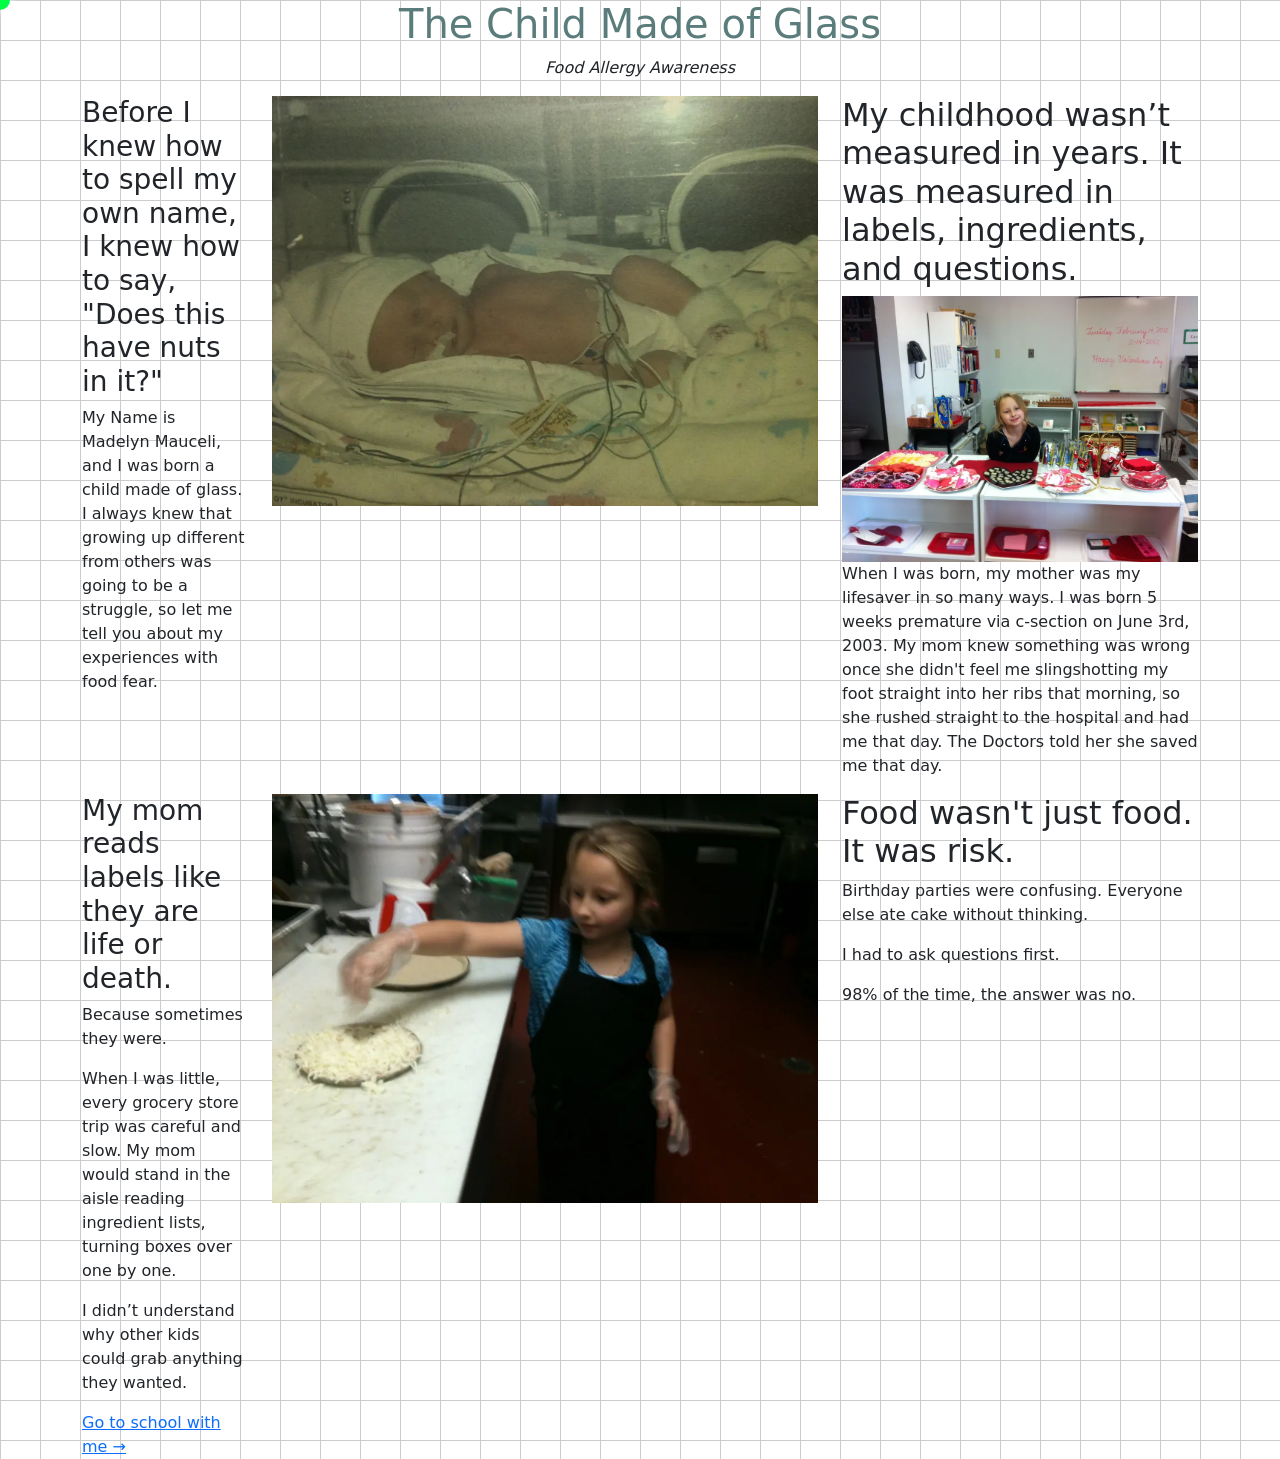
<file: index.html>
<!doctype html>
<html lang="en">
<head>
	<meta charset="utf-8">
	<meta name="viewport" content="width=device-width,initial-scale=1">
	<title>Website Template</title>
	<link href="https://cdn.jsdelivr.net/npm/bootstrap@5.3.8/dist/css/bootstrap.min.css" rel="stylesheet">
	<link rel="stylesheet" href="./assets/css/styles.css">
</head>
<body>

	<div class="container">
		<div class="row">
			<h1 class="text-center">The Child Made of Glass</h1>
		</div> <!-- end headline row-->
		<div class="row">
			<p class="text-center"><em>Food Allergy Awareness</em></p>  <!-- end dateline row-->
		</div>
<!--Text-->
		<div class="row">
			<div class="col-8">
				<div class="row">
					<div class="col-3">
						<h3>Before I knew how to spell my own name, I knew how to say,
							"Does this have nuts in it?"</h3>
						<p>My Name is Madelyn Mauceli, and I was born a child made of glass. I always knew that growing up different from others was going to be a struggle, so let me tell you about my experiences with food fear.</p>
					</div>
					<div class="col-9">
						<img class="img-fluid" src="assets/img/Born.webp">
					</div>
				</div> <!-- end row -->
			</div> <!-- end big column 8 -->
			<div class="col-4">
				<h2>My childhood wasn’t measured in years.
					It was measured in labels, ingredients, and questions.</h2>
				<img class="img-fluid" src="assets/img/Valentines.webp">
				<p>When I was born, my mother was my lifesaver in so many ways. I was born 5 weeks premature via c-section on June 3rd, 2003. My mom knew something was wrong once she didn't feel me slingshotting my foot straight into her ribs that morning, so she rushed straight to the hospital and had me that day. The Doctors told her she saved me that day.</p>
			</div> <!-- end column 4 -->
		</div>
		<div class="row">
	<div class="col-8">
		<div class="row">
			<div class="col-3">
				<h3>My mom reads labels like they are life or death.</h3>
				<p>Because sometimes they were.</p>
				<p>When I was little, every grocery store trip was careful and slow.
				My mom would stand in the aisle reading ingredient lists,
				turning boxes over one by one.</p>
				<p>I didn’t understand why other kids could grab anything they wanted.</p>

				<a href="school.html">Go to school with me →</a>
			</div>

			<div class="col-9">
				<img class="img-fluid" src="assets/img/Pizza.webp">
			</div>
		</div>
	</div>

	<div class="col-4">
		<h2>Food wasn't just food.
		It was risk.</h2>

		<p>Birthday parties were confusing.
		Everyone else ate cake without thinking.</p>

		<p>I had to ask questions first.</p>

		<p>98% of the time, the answer was no.</p>
	</div>
</div>

	</div> <!--Closing container div tag-->

	<!-- Hiding stuff here 
	<h1>Website Template</h1>
	<p>Fork and use this template repo (a.k.a. "boilerplate") for any web project</p>
	<img src="assets/img/cat.jpg" alt="">
	<p> <button type="button" class="btn btn-primary">Primary</button> </p>
	<p> <button type="button" class="btn btn-success">Success</button> </p>
	<p> <button type="button" class="btn btn-danger btn-large">Danger</button> </p>
	-->

	<script src="https://cdn.jsdelivr.net/npm/bootstrap@5.3.8/dist/js/bootstrap.bundle.min.js"></script>
	<script src="./assets/js/main.js"></script>
</body>
</html>
</file>
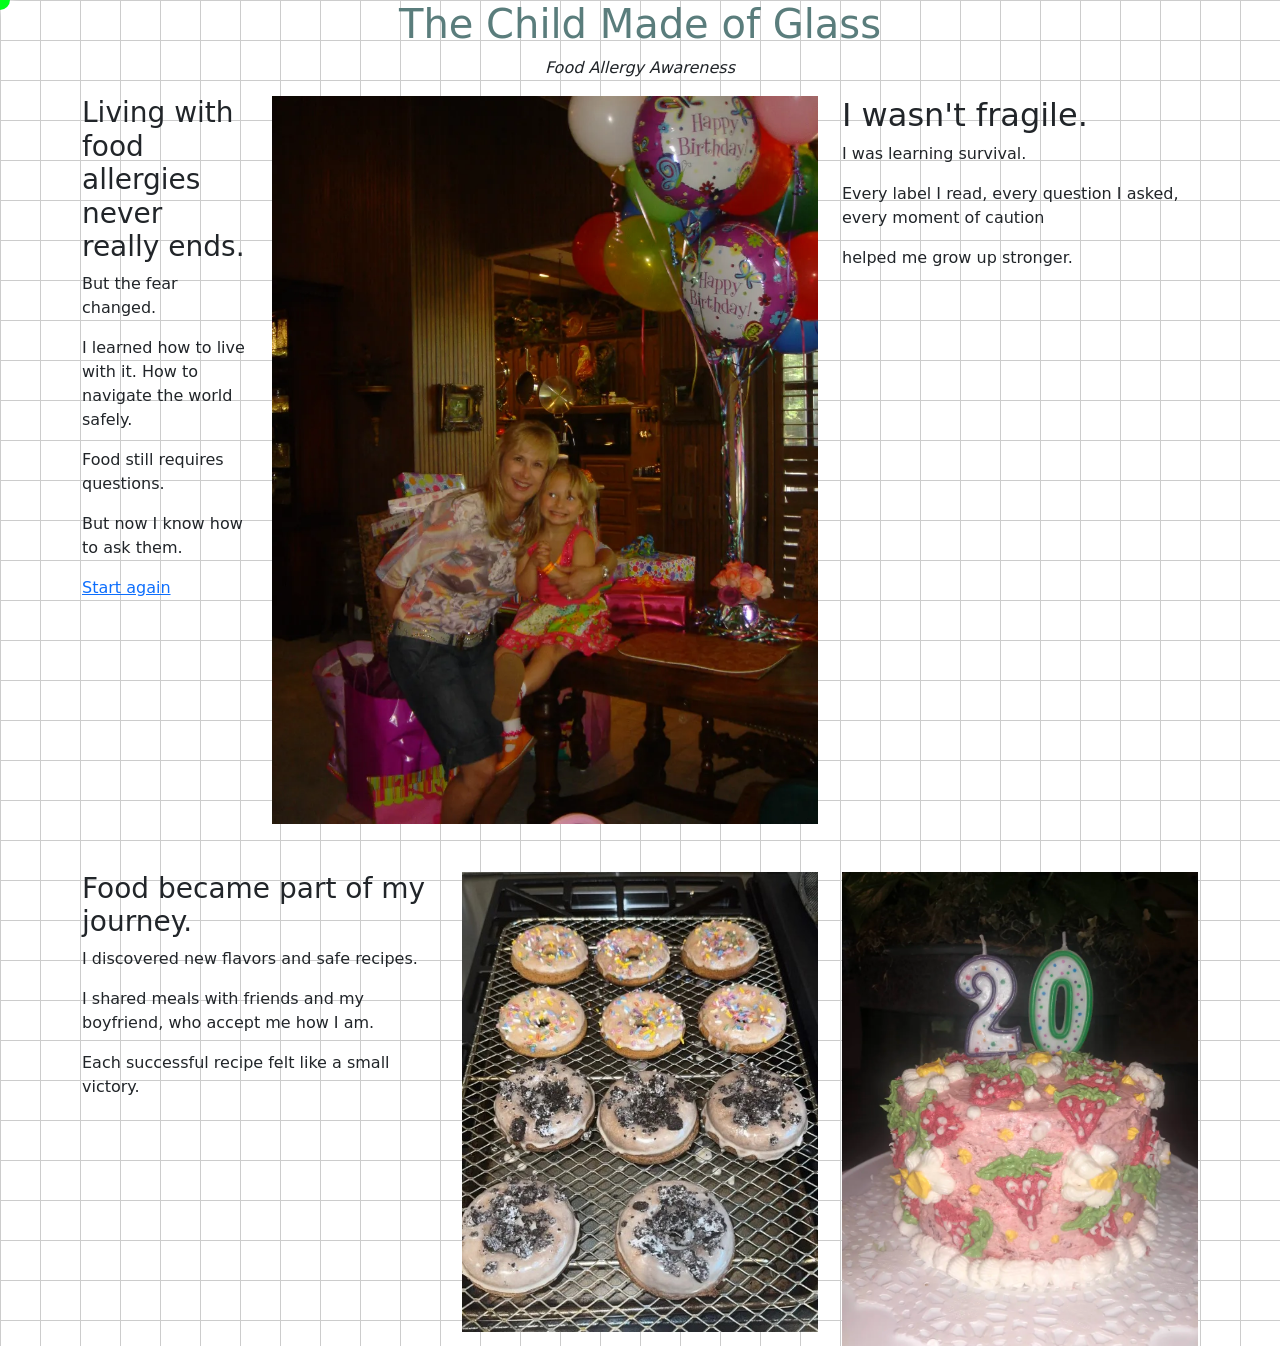
<file: adult.html>
<!doctype html>
<html lang="en">
<head>
	<meta charset="utf-8">
	<meta name="viewport" content="width=device-width,initial-scale=1">
	<title>Website Template</title>
	<link href="https://cdn.jsdelivr.net/npm/bootstrap@5.3.8/dist/css/bootstrap.min.css" rel="stylesheet">
	<link rel="stylesheet" href="./assets/css/styles.css">
</head>
<body>

<div class="container">

	<div class="row">
		<h1 class="text-center">The Child Made of Glass</h1>
	</div>

	<div class="row">
		<p class="text-center"><em>Food Allergy Awareness</em></p>
	</div>

<div class="row">

	<div class="col-8">
		<div class="row">

			<div class="col-3">
				<h3>Living with food allergies never really ends.</h3>

				<p>But the fear changed.</p>

				<p>I learned how to live with it.
				How to navigate the world safely.</p>

				<p>Food still requires questions.</p>

				<p>But now I know how to ask them.</p>

				<a href="index.html">Start again</a>
			</div>

			<div class="col-9">
				<img class="img-fluid" src="assets/img/happy.webp">
			</div>

		</div>
	</div>

	<div class="col-4">
		<h2>I wasn't fragile.</h2>

		<p>I was learning survival.</p>

		<p>Every label I read,
		every question I asked,
		every moment of caution</p>

		<p>helped me grow up stronger.</p>
	</div>

</div>

<div class="row mt-5">

	<div class="col-4">
		<h3>Food became part of my journey.</h3>

		<p>I discovered new flavors and safe recipes.</p>

		<p>I shared meals with friends and my boyfriend, who accept me how I am.</p>

		<p>Each successful recipe felt like a small victory.</p>
	</div>

	<div class="col-4">
		<img class="img-fluid" src="assets/img/Donuts.jpg">
	</div>
	
	<div class="col-4">
		<img class="img-fluid" src="assets/img/Cake.webp">
	</div>

</div>

</div>

<script src="https://cdn.jsdelivr.net/npm/bootstrap@5.3.8/dist/js/bootstrap.bundle.min.js"></script>
<script src="./assets/js/main.js"></script>

</body>
</html>
</file>
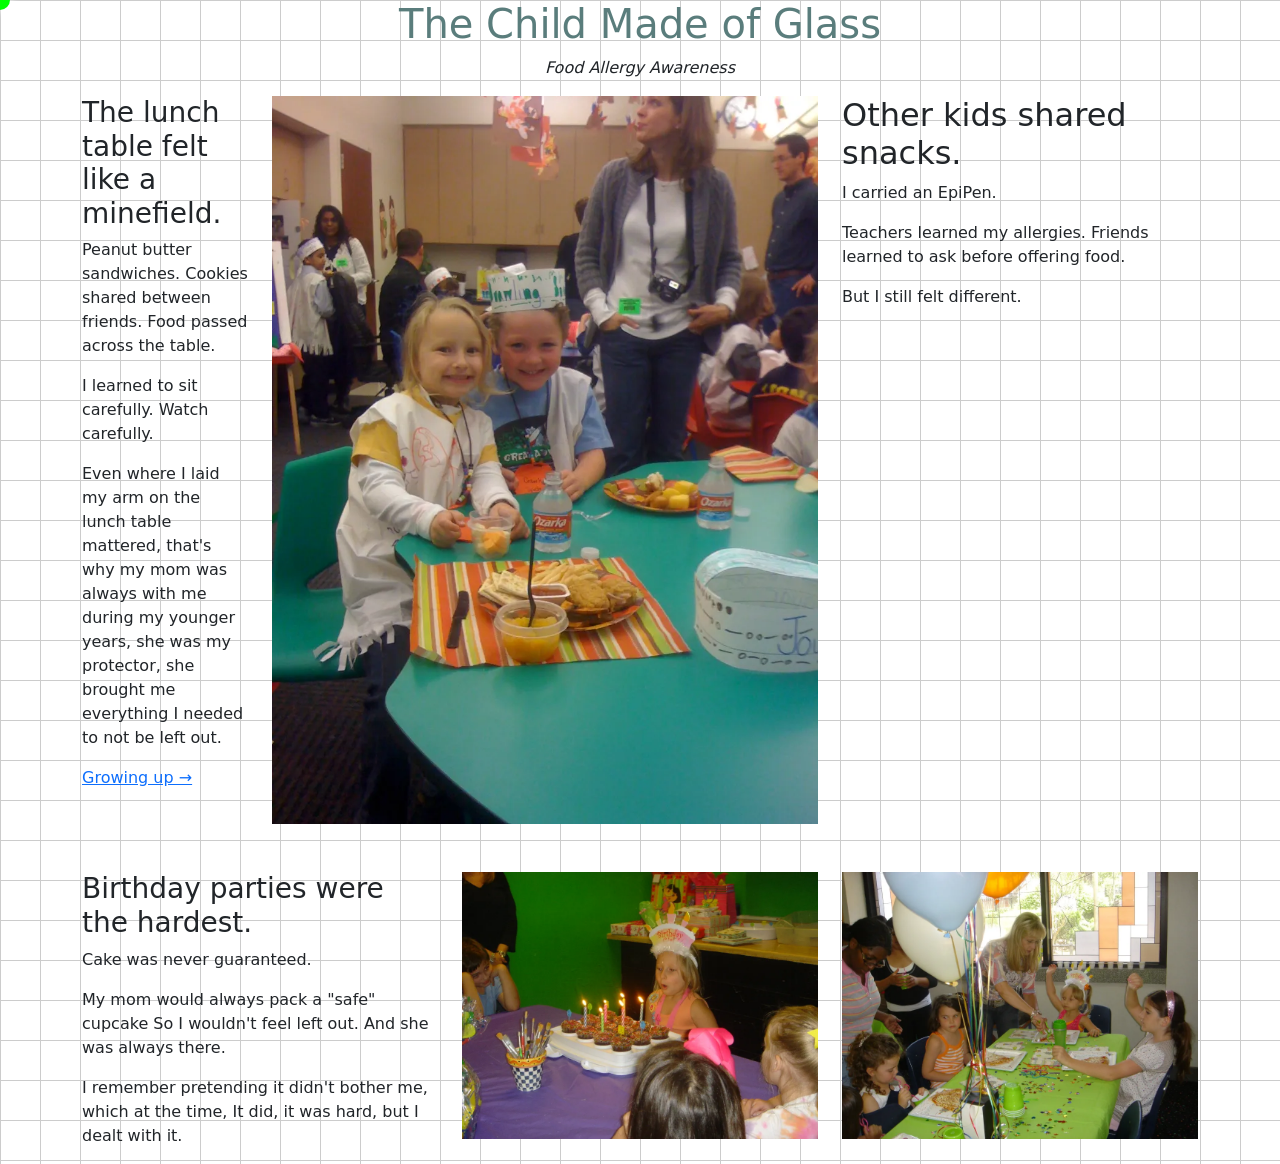
<file: school.html>
<!doctype html> 
<html lang="en">
<head>
	<meta charset="utf-8">
	<meta name="viewport" content="width=device-width,initial-scale=1">
	<title>Website Template</title>
	<link href="https://cdn.jsdelivr.net/npm/bootstrap@5.3.8/dist/css/bootstrap.min.css" rel="stylesheet">
	<link rel="stylesheet" href="./assets/css/styles.css">
</head>
<body>

<div class="container">

	<div class="row">
		<h1 class="text-center">The Child Made of Glass</h1>
	</div>

	<div class="row">
		<p class="text-center"><em>Food Allergy Awareness</em></p>
	</div>

<div class="row">

	<div class="col-8">
		<div class="row">

			<div class="col-3">
				<h3>The lunch table felt like a minefield.</h3>

				<p>Peanut butter sandwiches.
				Cookies shared between friends.
				Food passed across the table.</p>

				<p>I learned to sit carefully.
				Watch carefully.</p>

				<p>Even where I laid my arm on the lunch table mattered, that's why my mom was always with me during my younger years, she was my protector, she brought me everything I needed to not be left out.</p>

				<a href="teenage.html">Growing up →</a>
			</div>

			<div class="col-9">
				<img class="img-fluid" src="assets/img/Lunchtable.webp">
			</div>

		</div>
	</div>

	<div class="col-4">
		<h2>Other kids shared snacks.</h2>

		<p>I carried an EpiPen.</p>

		<p>Teachers learned my allergies.
		Friends learned to ask before offering food.</p>

		<p>But I still felt different.</p>
	</div>

</div>

<div class="row mt-5">
	<div class="col-4">
		<h3>Birthday parties were the hardest.</h3>

		<p>Cake was never guaranteed.</p>

		<p>My mom would always pack a "safe" cupcake
		So I wouldn't feel left out. And she was always there.</p>

		<p>I remember pretending it didn't bother me, which at the time,
			It did, it was hard, but I dealt with it.</p>
	</div>

	<div class="col-4">
		<img class="img-fluid" src="assets/img/Birthday-1.webp">
	</div>

	<div class="col-4">
		<img class="img-fluid" src="assets/img/Birthday-2.webp">
	</div>

</div>

</div>

<script src="https://cdn.jsdelivr.net/npm/bootstrap@5.3.8/dist/js/bootstrap.bundle.min.js"></script>
<script src="./assets/js/main.js"></script>

</body>
</html>
</file>
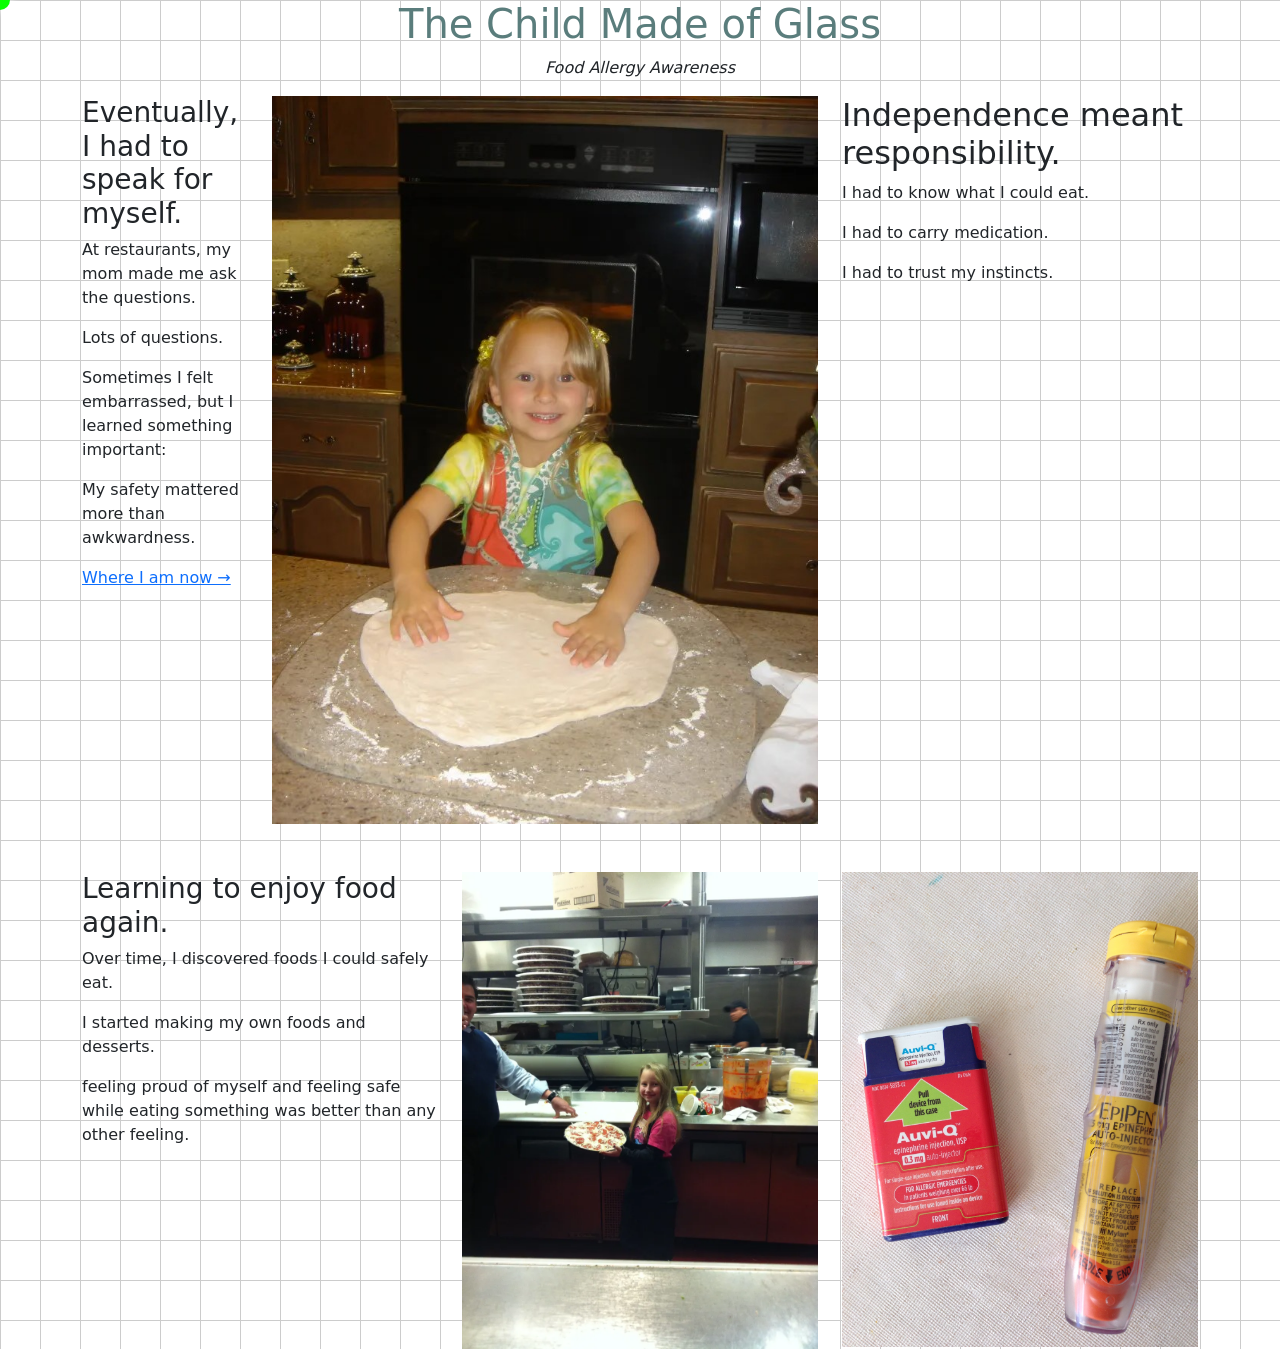
<file: teenage.html>
<!doctype html>
<html lang="en">
<head>
	<meta charset="utf-8">
	<meta name="viewport" content="width=device-width,initial-scale=1">
	<title>Website Template</title>
	<link href="https://cdn.jsdelivr.net/npm/bootstrap@5.3.8/dist/css/bootstrap.min.css" rel="stylesheet">
	<link rel="stylesheet" href="./assets/css/styles.css">
</head>
<body>

<div class="container">

	<div class="row">
		<h1 class="text-center">The Child Made of Glass</h1>
	</div>

	<div class="row">
		<p class="text-center"><em>Food Allergy Awareness</em></p>
	</div>

<div class="row">

	<div class="col-8">
		<div class="row">

			<div class="col-3">
				<h3>Eventually, I had to speak for myself.</h3>

				<p> At restaurants, my mom made me ask the questions.</p>

				<p>Lots of questions.</p>

				<p>Sometimes I felt embarrassed,
				but I learned something important:</p>

				<p>My safety mattered more than awkwardness.</p>

				<a href="adult.html">Where I am now →</a>
			</div>

			<div class="col-9">
				<img class="img-fluid" src="assets/img/Pizza-4.jpg">
			</div>

		</div>
	</div>

	<div class="col-4">
		<h2>Independence meant responsibility.</h2>

		<p>I had to know what I could eat.</p>
		<p>I had to carry medication.</p>
		<p>I had to trust my instincts.</p>
	</div>

</div>

<div class="row mt-5">

	<div class="col-4">
		<h3>Learning to enjoy food again.</h3>

		<p>Over time, I discovered foods I could safely eat.</p>

		<p>I started making my own foods and desserts.</p>

		<p>feeling proud of myself and feeling safe while eating something was better than any other feeling.</p>
	</div>

	<div class="col-4">
		<img class="img-fluid" src="assets/img/Pizza-3.webp">
	</div>
	
	<div class="col-4">
		<img class="img-fluid" src="assets/img/Epi.jpg">
	</div>

</div>

</div>

<script src="https://cdn.jsdelivr.net/npm/bootstrap@5.3.8/dist/js/bootstrap.bundle.min.js"></script>
<script src="./assets/js/main.js"></script>

</body>
</html>
</file>
<file: assets/css/styles.css>
:root {

--deep-teal: #5a7d7cff;
--lavender: #dadff7ff;
--jet-black: #232c33ff;
--powder-blue: #a0c1d1ff;
--pale-slate: #b5b2c2ff;
}

body {
  background-color: white;
  background-image:
    linear-gradient(to right, rgba(0,0,0,0.05) 1px, transparent 1px),
    linear-gradient(to bottom, rgba(0,0,0,0.05) 1px, transparent 1px);
  background-size: 40px 40px;
}
body {
  cursor: none;
}

h1 {
  color: var(--deep-teal);
}

.col {
  border: 1px solid red;
}
</file>
